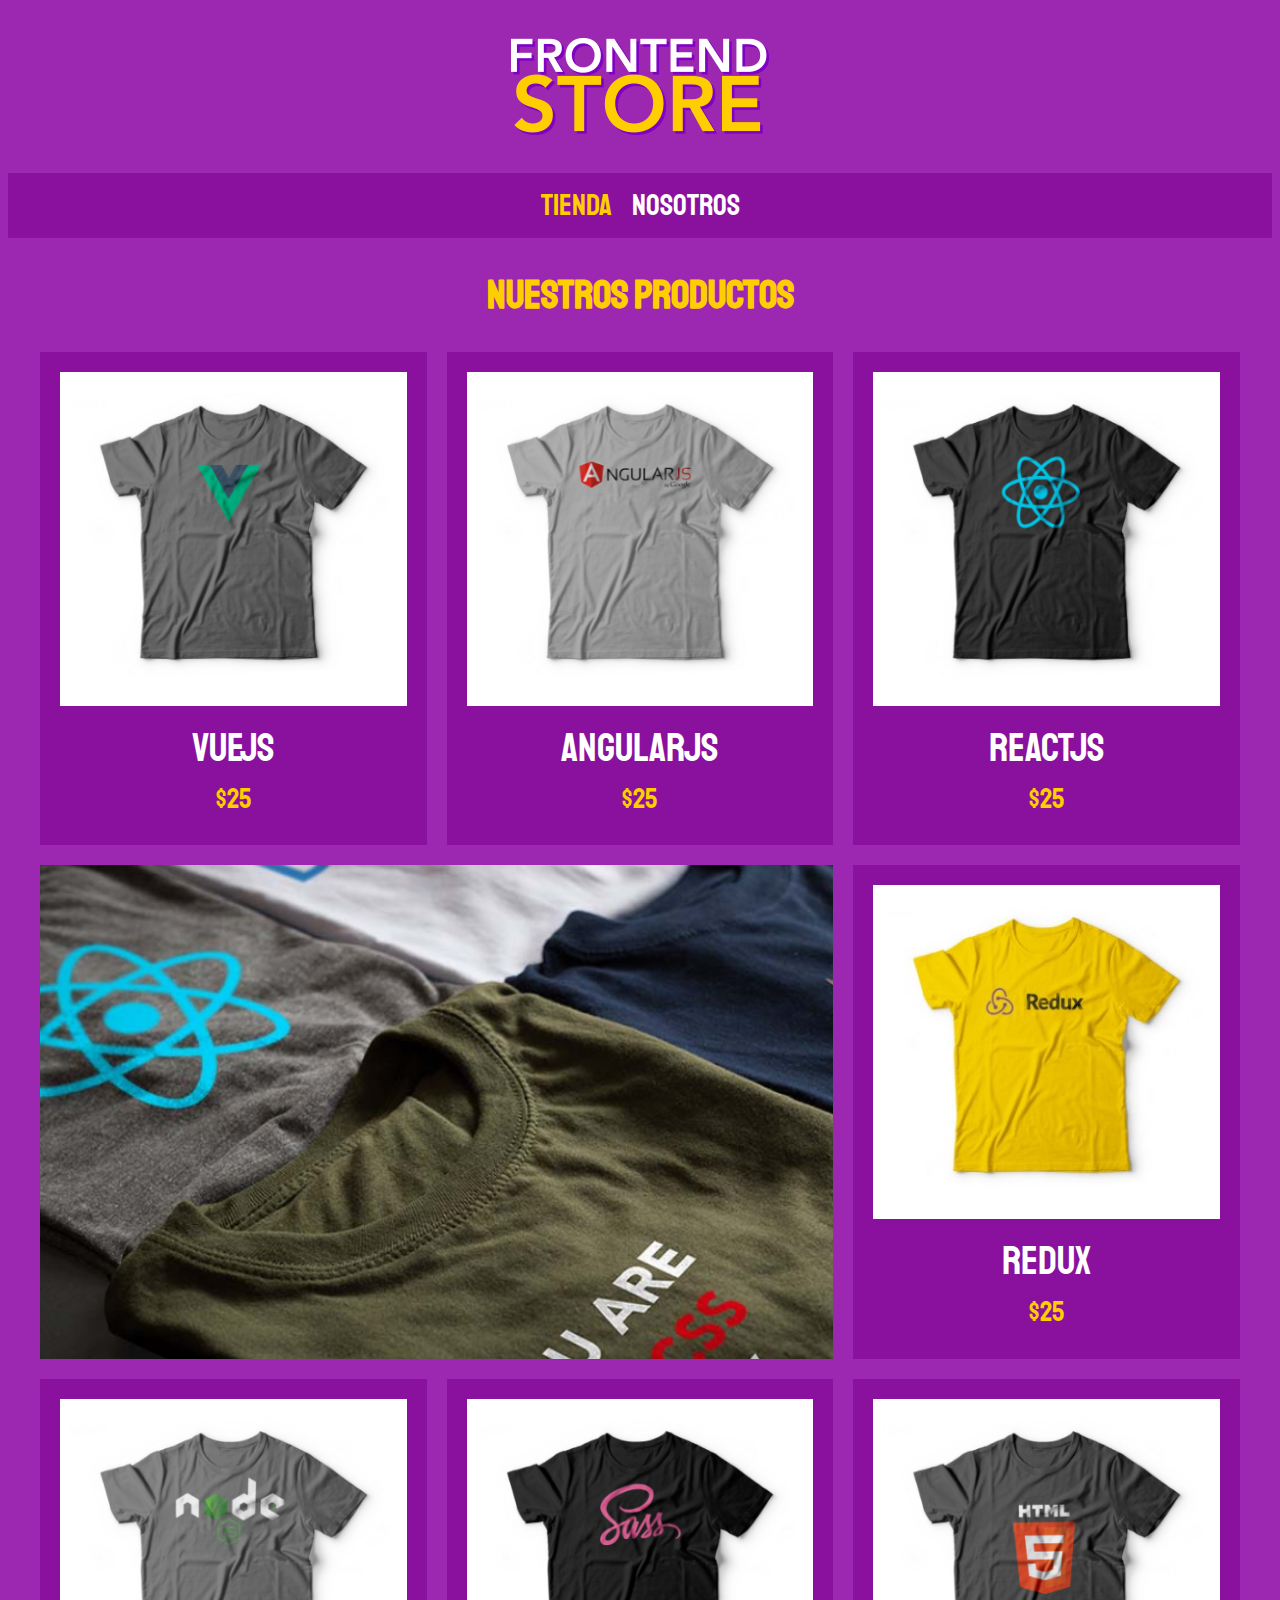
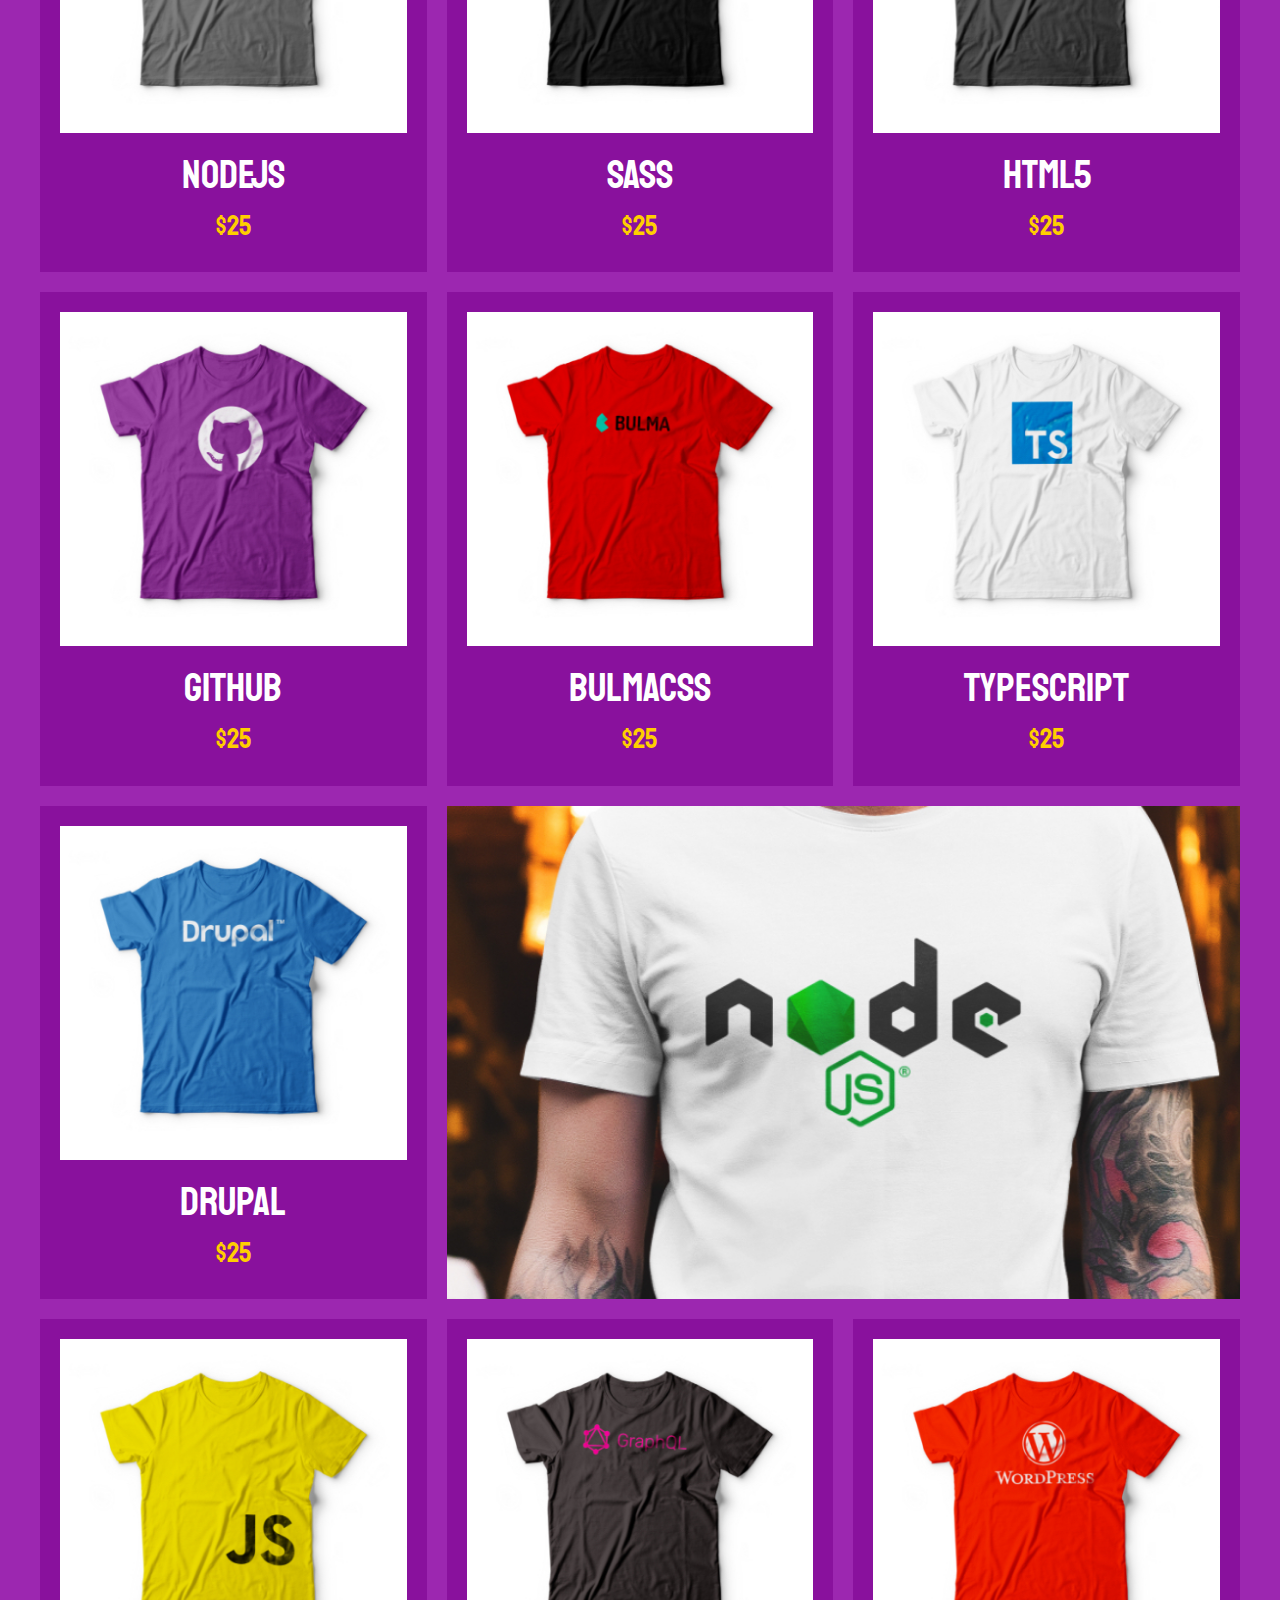
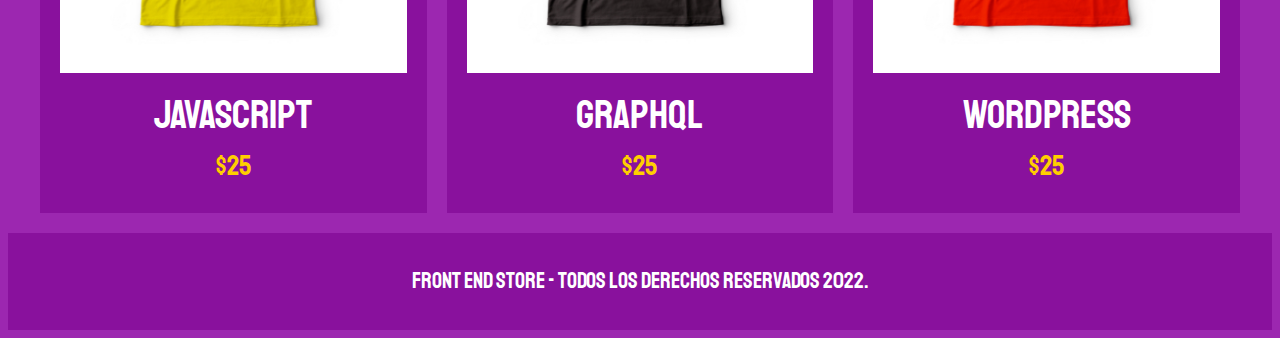
<file: index.html>
<!DOCTYPE html>
<html lang="en">
<head>
    <meta charset="UTF-8">
    <meta http-equiv="X-UA-Compatible" content="IE=edge">
    <meta name="viewport" content="width=device-width, initial-scale=1.0">
    <title>FrontEnd Store</title>
    <link rel="stylesheet" href="css/normalize.css">
    <link href="https://fonts.googleapis.com/css2?family=Staatliches&display=swap" rel="stylesheet">
    <link rel="stylesheet" href="css/style.css">
</head>
<body>
    <header class="header">
        <a href="index.html">
            <img class="header__logo" src="img/logo.png" alt="Logotipo">
        </a>
    </header>
    
    <nav class="navegacion">
        <a class="navegacion__enlace navegacion__enlace--activo" href="/index.html">Tienda</a>
        <a class="navegacion__enlace" href="/nosotros.html">Nosotros</a>
    </nav>

    <main class="contenedor">
        <h1>Nuestros Productos</h1>
        <div class="grid">
            <div class="producto">
                <a href="producto.html">
                    <img class="producto__imagen" src="img/1.jpg" alt="imagen camisa">
                    <div class="producto__informacion">
                        <p class="producto__nombre">VueJS</p>
                        <p class="producto__precio">$25</p>
                    </div>
                </a>
            </div><!--.producto-->
            <div class="producto">
                <a href="producto.html">
                    <img class="producto__imagen" src="img/2.jpg" alt="imagen camisa">
                    <div class="producto__informacion">
                        <p class="producto__nombre">AngularJS</p>
                        <p class="producto__precio">$25</p>
                    </div>
                </a>
            </div><!--.producto-->
            <div class="producto">
                <a href="producto.html">
                    <img class="producto__imagen" src="img/3.jpg" alt="imagen camisa">
                    <div class="producto__informacion">
                        <p class="producto__nombre">ReactJS</p>
                        <p class="producto__precio">$25</p>
                    </div>
                </a>
            </div><!--.producto-->
            <div class="producto">
                <a href="producto.html">
                    <img class="producto__imagen" src="img/4.jpg" alt="imagen camisa">
                    <div class="producto__informacion">
                        <p class="producto__nombre">Redux</p>
                        <p class="producto__precio">$25</p>
                    </div>
                </a>
            </div><!--.producto-->
            <div class="producto">
                <a href="producto.html">
                    <img class="producto__imagen" src="img/5.jpg" alt="imagen camisa">
                    <div class="producto__informacion">
                        <p class="producto__nombre">NodeJS</p>
                        <p class="producto__precio">$25</p>
                    </div>
                </a>
            </div><!--.producto-->
            <div class="producto">
                <a href="producto.html">
                    <img class="producto__imagen" src="img/6.jpg" alt="imagen camisa">
                    <div class="producto__informacion">
                        <p class="producto__nombre">SASS</p>
                        <p class="producto__precio">$25</p>
                    </div>
                </a>
            </div><!--.producto-->
            <div class="producto">
                <a href="producto.html">
                    <img class="producto__imagen" src="img/7.jpg" alt="imagen camisa">
                    <div class="producto__informacion">
                        <p class="producto__nombre">HTML5</p>
                        <p class="producto__precio">$25</p>
                    </div>
                </a>
            </div><!--.producto-->
            <div class="producto">
                <a href="producto.html">
                    <img class="producto__imagen" src="img/8.jpg" alt="imagen camisa">
                    <div class="producto__informacion">
                        <p class="producto__nombre">GitHub</p>
                        <p class="producto__precio">$25</p>
                    </div>
                </a>
            </div><!--.producto-->
            <div class="producto">
                <a href="producto.html">
                    <img class="producto__imagen" src="img/9.jpg" alt="imagen camisa">
                    <div class="producto__informacion">
                        <p class="producto__nombre">BulmaCSS</p>
                        <p class="producto__precio">$25</p>
                    </div>
                </a>
            </div><!--.producto-->
            <div class="producto">
                <a href="producto.html">
                    <img class="producto__imagen" src="img/10.jpg" alt="imagen camisa">
                    <div class="producto__informacion">
                        <p class="producto__nombre">TypeScript</p>
                        <p class="producto__precio">$25</p>
                    </div>
                </a>
            </div><!--.producto-->
            <div class="producto">
                <a href="producto.html">
                    <img class="producto__imagen" src="img/11.jpg" alt="imagen camisa">
                    <div class="producto__informacion">
                        <p class="producto__nombre">Drupal</p>
                        <p class="producto__precio">$25</p>
                    </div>
                </a>
            </div><!--.producto-->
            <div class="producto">
                <a href="producto.html">
                    <img class="producto__imagen" src="img/12.jpg" alt="imagen camisa">
                    <div class="producto__informacion">
                        <p class="producto__nombre">JavaScript</p>
                        <p class="producto__precio">$25</p>
                    </div>
                </a>
            </div><!--.producto-->
            <div class="producto">
                <a href="producto.html">
                    <img class="producto__imagen" src="img/13.jpg" alt="imagen camisa">
                    <div class="producto__informacion">
                        <p class="producto__nombre">GraphQL</p>
                        <p class="producto__precio">$25</p>
                    </div>
                </a>
            </div><!--.producto-->
            <div class="producto">
                <a href="producto.html">
                    <img class="producto__imagen" src="img/14.jpg" alt="imagen camisa">
                    <div class="producto__informacion">
                        <p class="producto__nombre">WordPress</p>
                        <p class="producto__precio">$25</p>
                    </div>
                </a>
            </div><!--.producto-->

            <div class="grafico grafico--camisas"></div>
            <div class="grafico grafico--node"></div>
        </div>
    </main>

    <footer class="footer">
        <p class="footer__texto">Front End Store - Todos los derechos reservados 2022.</p>
    </footer>
</body>
</html>
</file>
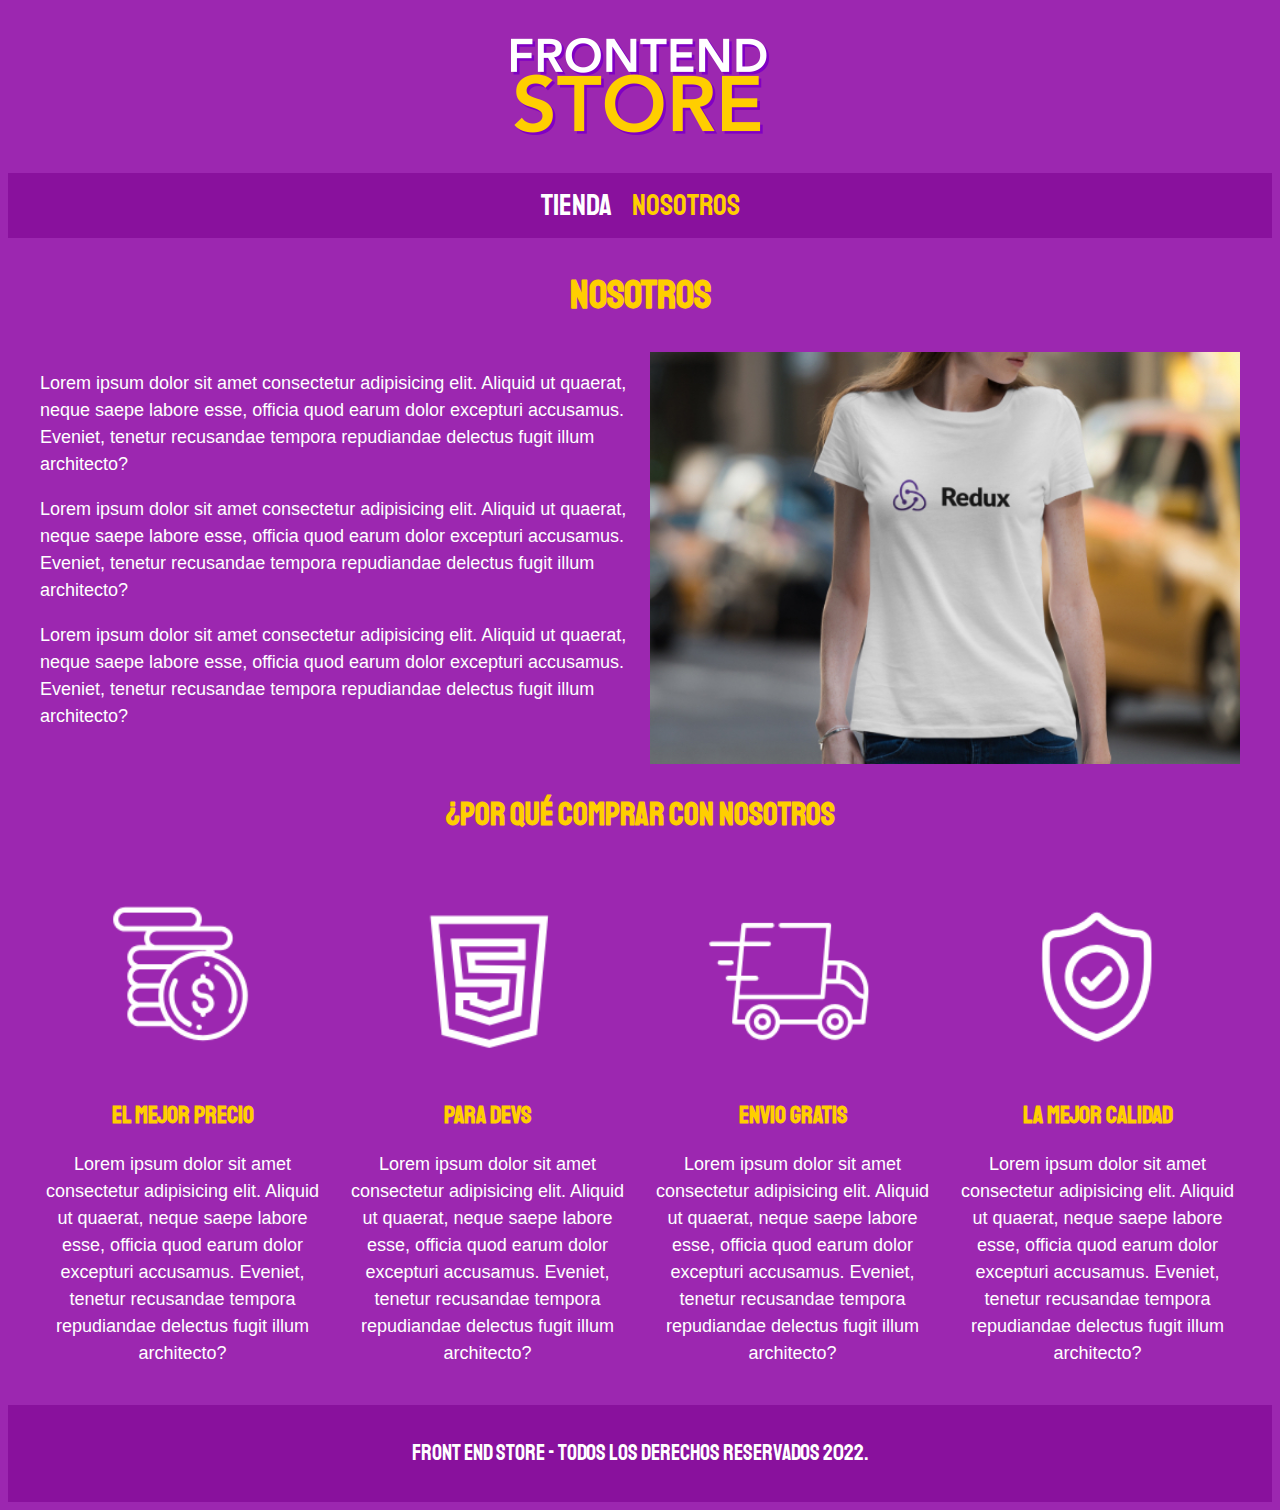
<file: nosotros.html>
<!DOCTYPE html>
<html lang="en">
<head>
    <meta charset="UTF-8">
    <meta http-equiv="X-UA-Compatible" content="IE=edge">
    <meta name="viewport" content="width=device-width, initial-scale=1.0">
    <title>FrontEnd Store</title>
    <link rel="stylesheet" href="css/normalize.css">
    <link href="https://fonts.googleapis.com/css2?family=Staatliches&display=swap" rel="stylesheet">
    <link rel="stylesheet" href="css/style.css">
</head>
<body>
    <header class="header">
        <a href="index.html">
            <img class="header__logo" src="img/logo.png" alt="Logotipo">
        </a>
    </header>
    
    <nav class="navegacion">
        <a class="navegacion__enlace" href="/index.html">Tienda</a>
        <a class="navegacion__enlace navegacion__enlace--activo" href="/nosotros.html">Nosotros</a>
    </nav>

    <main class="contenedor">
        <h1>Nosotros</h1>

        <div class="nosotros">
            <div class="nosotros__contenido">
                <p>Lorem ipsum dolor sit amet consectetur adipisicing elit. Aliquid ut quaerat, neque saepe labore esse, officia quod earum dolor excepturi accusamus. Eveniet, tenetur recusandae tempora repudiandae delectus fugit illum architecto?</p>
                <p>Lorem ipsum dolor sit amet consectetur adipisicing elit. Aliquid ut quaerat, neque saepe labore esse, officia quod earum dolor excepturi accusamus. Eveniet, tenetur recusandae tempora repudiandae delectus fugit illum architecto?</p>
                <p>Lorem ipsum dolor sit amet consectetur adipisicing elit. Aliquid ut quaerat, neque saepe labore esse, officia quod earum dolor excepturi accusamus. Eveniet, tenetur recusandae tempora repudiandae delectus fugit illum architecto?</p>
            </div>
            <img class="nosotros__imagen" src="img/nosotros.jpg" alt="ImagenNosotros">
        </div>
    </main>

    <section class="contenedor comprar">
        <h2 class="comprar__titulo">¿Por qué comprar con nosotros</h2>
        <div class="bloques">
            <div class="bloque">
                <img class="bloque__imagen" src="img/icono_1.png" alt="porque comprar" srcset="">
                <h3 class="bloque__titulo">El mejor precio</h3>
                <p>Lorem ipsum dolor sit amet consectetur adipisicing elit. Aliquid ut quaerat, neque saepe labore esse, officia quod earum dolor excepturi accusamus. Eveniet, tenetur recusandae tempora repudiandae delectus fugit illum architecto?</p>
            </div><!--.bloque-->
            <div class="bloque">
                <img class="bloque__imagen" src="img/icono_2.png" alt="porque comprar" srcset="">
                <h3 class="bloque__titulo">Para devs</h3>
                <p>Lorem ipsum dolor sit amet consectetur adipisicing elit. Aliquid ut quaerat, neque saepe labore esse, officia quod earum dolor excepturi accusamus. Eveniet, tenetur recusandae tempora repudiandae delectus fugit illum architecto?</p>
            </div><!--.bloque-->
            <div class="bloque">
                <img class="bloque__imagen" src="img/icono_3.png" alt="porque comprar" srcset="">
                <h3 class="bloque__titulo">Envio Gratis</h3>
                <p>Lorem ipsum dolor sit amet consectetur adipisicing elit. Aliquid ut quaerat, neque saepe labore esse, officia quod earum dolor excepturi accusamus. Eveniet, tenetur recusandae tempora repudiandae delectus fugit illum architecto?</p>
            </div><!--.bloque-->
            <div class="bloque">
                <img class="bloque__imagen" src="img/icono_4.png" alt="porque comprar" srcset="">
                <h3 class="bloque__titulo">La mejor calidad</h3>
                <p>Lorem ipsum dolor sit amet consectetur adipisicing elit. Aliquid ut quaerat, neque saepe labore esse, officia quod earum dolor excepturi accusamus. Eveniet, tenetur recusandae tempora repudiandae delectus fugit illum architecto?</p>
            </div><!--.bloque-->
        </div><!--.bloques-->
    </section>

    <footer class="footer">
        <p class="footer__texto">Front End Store - Todos los derechos reservados 2022.</p>
    </footer>
</body>
</html>
</file>
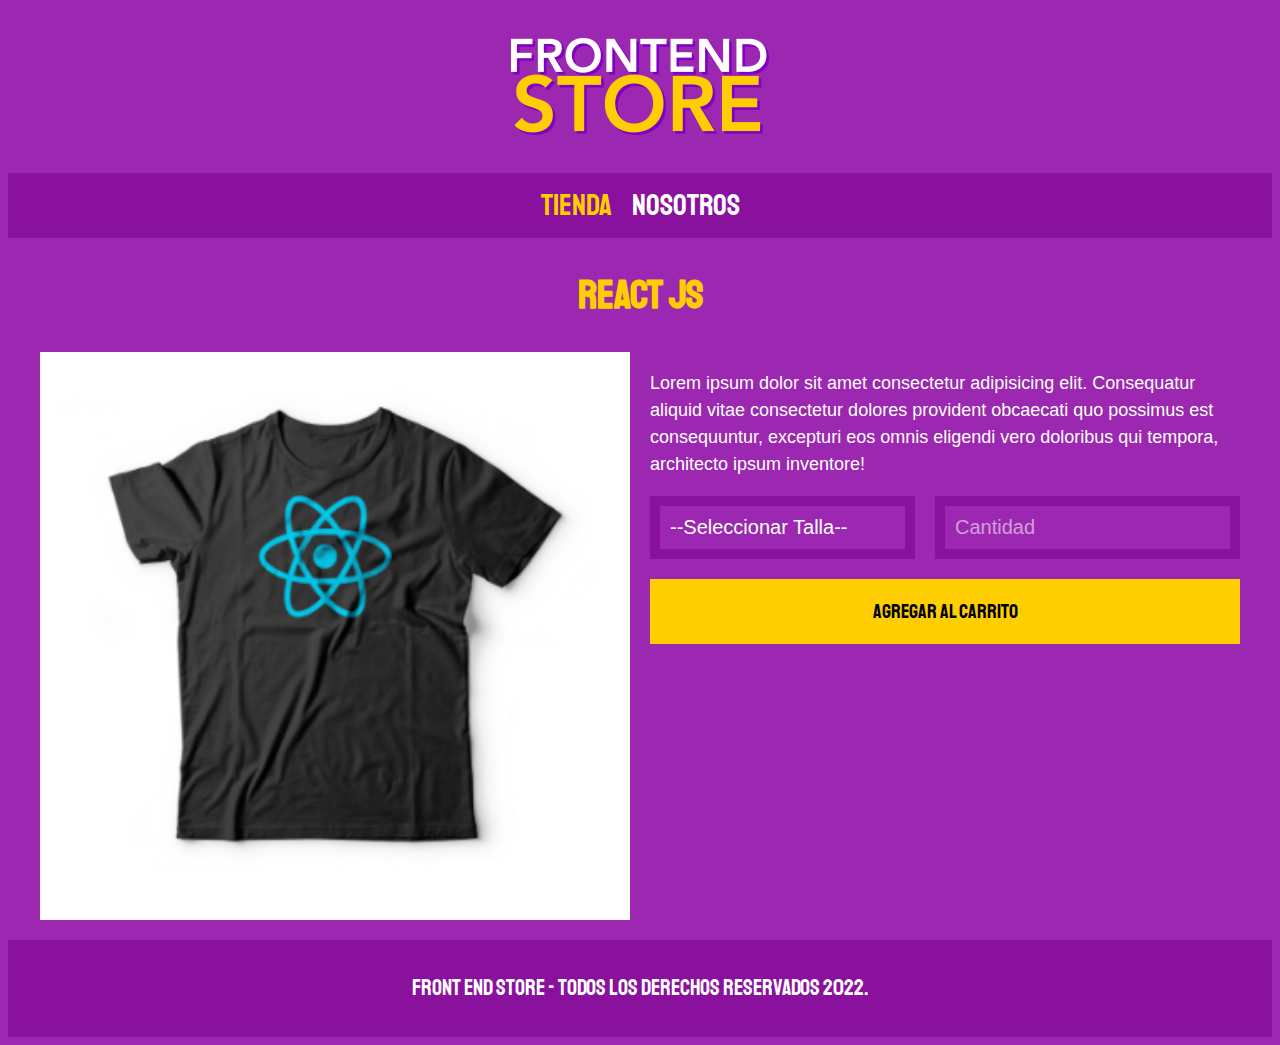
<file: producto.html>
<!DOCTYPE html>
<html lang="en">
<head>
    <meta charset="UTF-8">
    <meta http-equiv="X-UA-Compatible" content="IE=edge">
    <meta name="viewport" content="width=device-width, initial-scale=1.0">
    <title>FrontEnd Store</title>
    <link rel="stylesheet" href="css/normalize.css">
    <link href="https://fonts.googleapis.com/css2?family=Staatliches&display=swap" rel="stylesheet">
    <link rel="stylesheet" href="css/style.css">
</head>
<body>
    <header class="header">
        <a href="index.html">
            <img class="header__logo" src="img/logo.png" alt="Logotipo">
        </a>
    </header>
    
    <nav class="navegacion">
        <a class="navegacion__enlace navegacion__enlace--activo" href="/index.html">Tienda</a>
        <a class="navegacion__enlace" href="/nosotros.html">Nosotros</a>
    </nav>

    <main class="contenedor">
        <h1>React JS</h1>

        <div class="camisa">
            <img class="camisa__imagen" src="img/3.jpg" alt="Imagen del producto">
            <div class="camisa__contenido">
               <p>Lorem ipsum dolor sit amet consectetur adipisicing elit. Consequatur aliquid vitae consectetur dolores provident obcaecati quo possimus est consequuntur, excepturi eos omnis eligendi vero doloribus qui tempora, architecto ipsum inventore!
                </p>

                <form class="formulario">
                    <select class="formulario__campo">
                        <option disabled selected>--Seleccionar Talla--</option>
                        <option class="formulario__campo--seleccion">Chica</option>
                        <option class="formulario__campo--seleccion">Mediana</option>
                        <option class="formulario__campo--seleccion">Grande</option>
                    </select>
                    <input class="formulario__campo" type="number" placeholder="Cantidad" min="1">
                    <input class="formulario__submit" type="submit" value="Agregar al Carrito">
                </form>
            </div>
        </div>
    </main>

    <footer class="footer">
        <p class="footer__texto">Front End Store - Todos los derechos reservados 2022.</p>
    </footer>
</body>
</html>
</file>
<file: css/style.css>
:root{
    --primario: #9c27b0;
    --primarioOscuro: #89119D;
    --secundario: #ffcE00;
    --secundarioOscuro: rgb(233,187,2);
    --blanco: #fff;
    --negro: #000;

    --fuentePrincipal: 'Staatliches', cursive;
}

html {
    box-sizing: border-box;
    font-size: 62.5%; /*Ayuda a que 1 rem sea igual a 10px*/
  }
  *, *:before, *:after {
    box-sizing: inherit;
  }

  /**Globales**/

  body{
    background-color: var(--primario);
    font-size: 1.8rem;
    line-height: 1.5;
  }

  p{
    font-size: 1.8rem;
    font-family: Arial, Helvetica, sans-serif;
    color: var(--blanco);
  }

  a{
    text-decoration: none;
  }

  img{
    width: 100%;
  }

  .contenedor{
    max-width: 120rem;
    margin: 0 auto;
  }

  h1, h2, h3{
    text-align: center;
    color: var(--secundario);
    font-family: var(--fuentePrincipal);
  }

  h1{
    font-size: 4rem;
  }
  h2{
    font-size: 3.2rem;
  }
  h3{
    font-size: 2.4rem;
  }

  /*Header*/

  .header{
    display: flex;
    justify-content: center;
  }
  .header__logo{
    margin: 3rem 0;
  }
  /*Footer*/
  .footer{
    background-color: var(--primarioOscuro);
    padding: 1rem 0;
    margin-top: 2rem;
  }
  .footer__texto{
    font-family: var(--fuentePrincipal);
    text-align: center;
    font-size: 2.2rem;
  }
  /*Navegacion*/

  .navegacion{
    background-color: var(--primarioOscuro); 
    padding: 1rem 0;
    display: flex;
    justify-content: center;
    /**gap: 2rem; /**Separacion forma nueva**/
  }
  .navegacion__enlace{
    font-family: var(--fuentePrincipal);
    color: var(--blanco);
    font-size: 3rem;
    margin-right: 2rem;
  }
  .navegacion__enlace:last-of-type{
    margin-right: 0;
  }
  .navegacion__enlace--activo,
  .navegacion__enlace:hover{
    color: var(--secundario);
  }
  /*Grid*/
  .grid{
    display: grid;
    grid-template-columns: repeat(2, 1fr);
    gap: 2rem;
  }
  @media (min-width: 768px) {
    .grid{
        grid-template-columns: repeat(3, 1fr);
    }
  }
  /*Producto*/
  .producto{
    background-color: var(--primarioOscuro);
    padding: 2rem;
  }
  
  .producto__informacion{
  }
  .producto__nombre{
    font-size: 4rem;
  }
  .producto__precio{
    font-size: 2.8rem;
    color: var(--secundario);
  }
  .producto__nombre,
  .producto__precio{
    font-family: var(--fuentePrincipal);
    margin: 1rem 0;
    text-align: center;
    line-height: 1.2;
  }

  /*Graficos*/

  .grafico{
    min-height: 30rem;
    background-repeat: no-repeat;
    background-size: cover;
    grid-column: 1/3;
  }
  .grafico--camisas{
    grid-row: 2/3;
    background-image: url(../img/grafico1.jpg);
  }
  .grafico--node{
    background-image: url(../img/grafico2.jpg);
    grid-row: 8/9;
  }

  @media (min-width: 768px) {
    .grafico--node{
        grid-row: 5/6;
        grid-column: 2/4;
      }
  }

  /*Nosotros*/

  .nosotros{
    display: grid;
    grid-template-rows: repeat(2, auto);
  }

  @media (min-width: 768px) {
    .nosotros{
        grid-template-columns: repeat(2, 1fr);
        column-gap: 2rem;
      }
  }
  .nosotros__imagen{
    grid-row: 1/2;
  }

  @media (min-width: 768px) {
    .nosotros__imagen{
        grid-column: 2/3;
    }
  }

  /*Bloques*/

  .bloques{
    display: grid;
    grid-template-columns: repeat(2, 1fr);
    gap: 2rem;
  }
  @media (min-width: 768px) {
    .bloques{
        grid-template-columns: repeat(4, 1fr);
    }
  }
  .bloque{
    text-align: center;
  }
  .bloque__titulo{
    margin: 0;
  }

  /*Página del Producto*/
  @media (min-width: 768px) {
    .camisa{
        display: grid;
        grid-template-columns: repeat(2, 1fr);
        column-gap: 2rem;
    }
  }

  .formulario{
    display: grid;
    grid-template-columns: repeat(2, 1fr);
    gap: 2rem;
  }

  .formulario__campo{
    border: 1rem solid var(--primarioOscuro);
    background-color: transparent;
    color: var(--blanco);
    font-size: 2rem;
    font-family: Arial, Helvetica, sans-serif;
    padding: 1rem;
    appearance: none;
  }
  .formulario__campo--seleccion{
    background-color: var(--primario);
  }

  .formulario__submit{
    background-color: var(--secundario);
    border: none;
    font-size: 2rem;
    font-family: var(--fuentePrincipal);
    padding: 2rem;
    transition: background-color .3s ease;
    grid-column: 1/3;
  }
  .formulario__submit:hover{
    cursor: pointer;
    background-color: var(--secundarioOscuro);
  }
</file>
